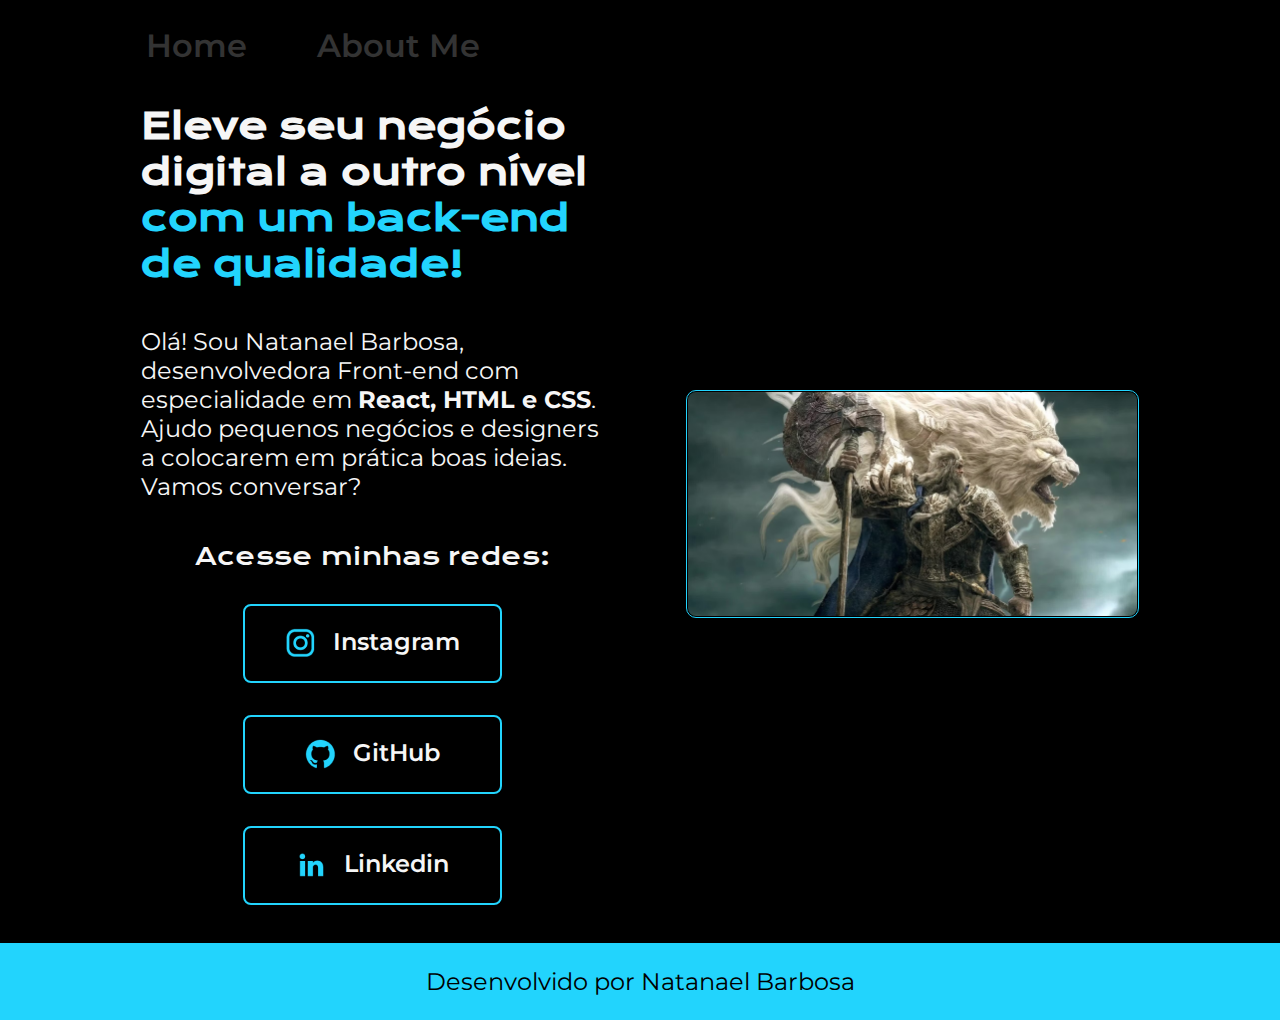
<file: index.html>
<!DOCTYPE html>
<html lang="pt-br">
<head>
    <meta charset="UTF-8">
    <meta name="viewport" content="width=device-width, initial-scale=1.0">
    <title>Portifólio</title>
    <link rel="stylesheet" href="./styles/style.css">
</head>
<body>
    <header class="cabecalho">
        <nav class="cabecalho__menu">
            <a class="cabecalho__menu__link" href="index.html">Home</a>
            <a class="cabecalho__menu__link" href="about.html">About Me</a>
        </nav>
    </header>
    <main class="apresentacao">
        <section class="apresentacao__conteudo"> 
            <h1 class="apresentacao__conteudo__titulo">Eleve seu negócio digital a outro nível <strong class="titulo-destaque">com um back-end de qualidade!</strong></h1>
            <p class="apresentacao__conteudo__texto">Olá! Sou Natanael Barbosa, desenvolvedora Front-end com especialidade em <strong>React, HTML e CSS</strong>. Ajudo pequenos negócios e designers a colocarem em prática boas ideias. Vamos conversar?</p>
            <div class="apresentacao__links">
                <h2 class="apresentacao__links__subtitulo">Acesse minhas redes:</h2>
                <a class="apresentacao__links__nav" href="https://www.instagram.com/nathan_barboss/"> 
                <img class="apresentacao__links__img" src="Imagens/instagram.png">
                    Instagram</a>
                <a class="apresentacao__links__nav" href="https://github.com/NatanaelABarbosa"> 
                    <img class="apresentacao__links__img" src="Imagens/github.png">
                    GitHub</a>
                <a class="apresentacao__links__nav" href="https://www.linkedin.com/in/natanael-leandro-alves-barbosa-657a17312/"> 
                    <img class="apresentacao__links__img" src="Imagens/linkedin.png">
                    Linkedin</a>
            </div>
        </section>
        <img class="apresentacao__conteudo__img" src=".\Imagens\godfrey.png" alt="godfrey">
    </main>
    <footer class="rodape">
        <p class="rodape__texto">Desenvolvido por Natanael Barbosa</p>
    </footer>
</body>
</html>
</file>
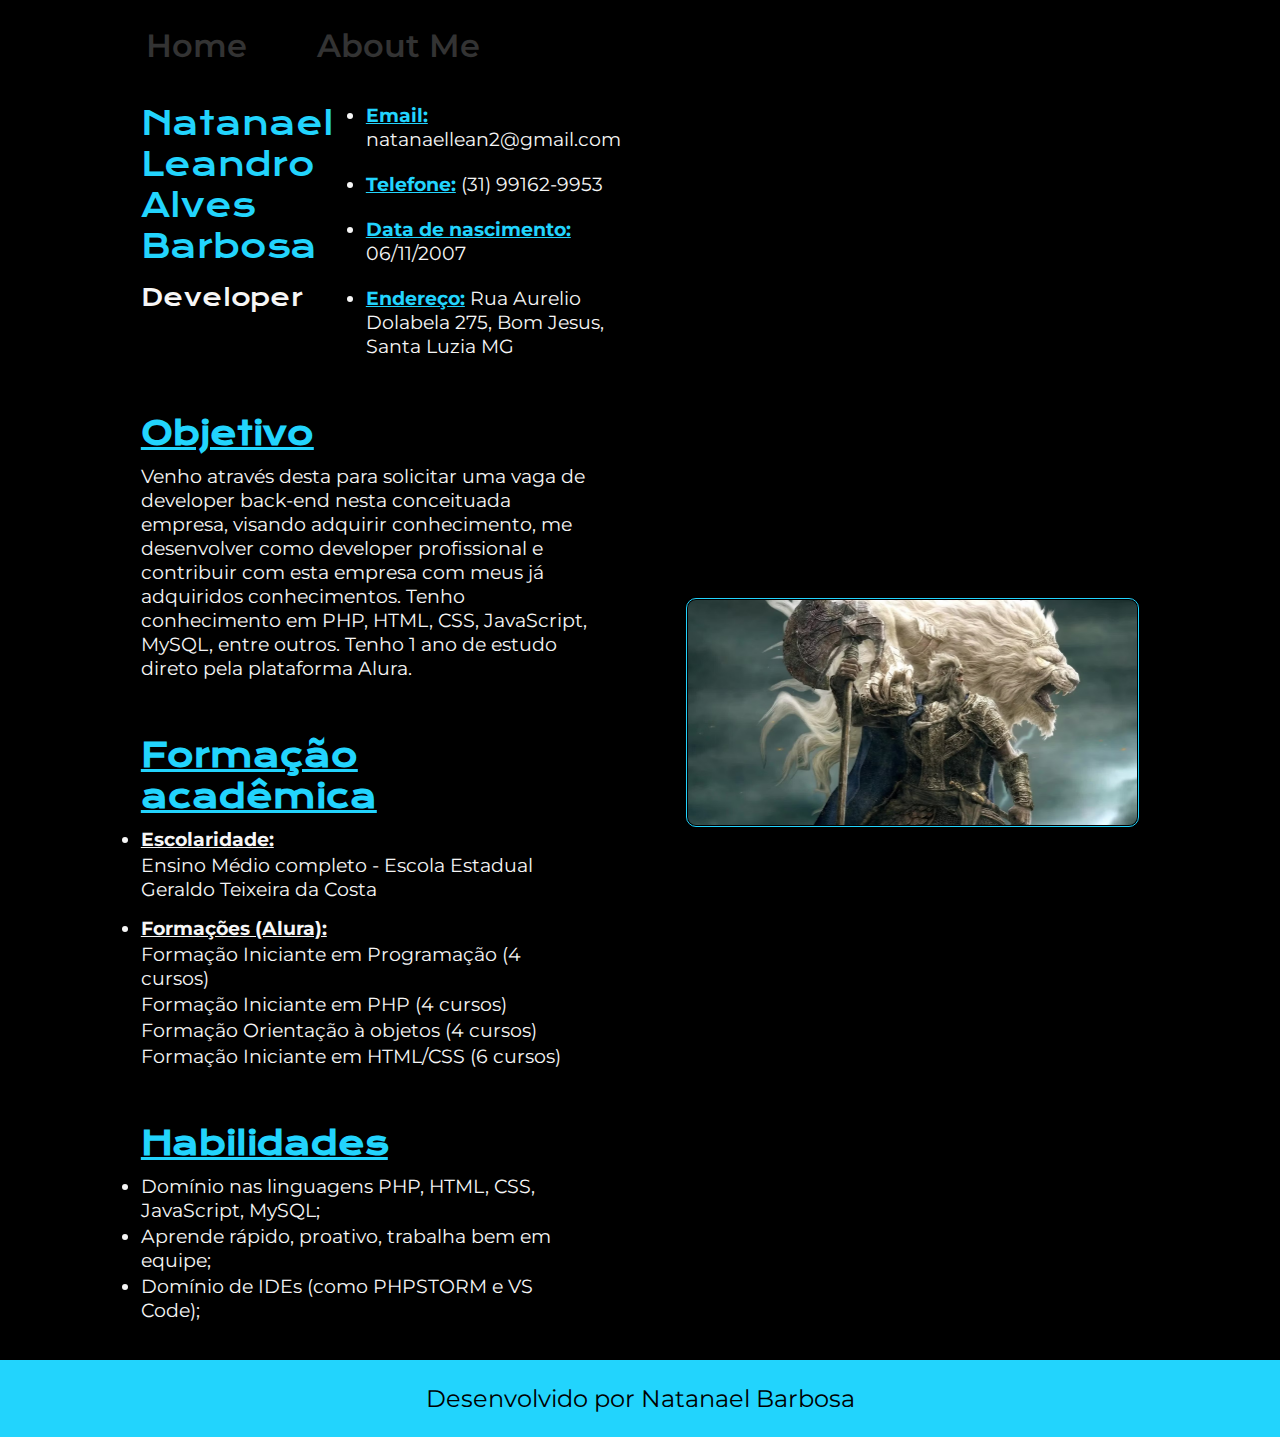
<file: about.html>
<!DOCTYPE html>
<html lang="pt-br">
<head>
    <meta charset="UTF-8">
    <meta name="viewport" content="width=device-width, initial-scale=1.0">
    <title>About Me</title>
    <link rel="stylesheet" href="./styles/style.css">
</head>
<body>
    <header class="cabecalho">
        <nav class="cabecalho__menu">
            <a class="cabecalho__menu__link" href="index.html">Home</a>
            <a class="cabecalho__menu__link" href="about.html">About Me</a>
        </nav>
    </header>
    <main class="apresentacao2">
        <section class="apresentacao__conteudo_about">
            <div class="informacoes_pessoais">
                <div class="informacoes_pessoais__nome">        
                    <h1 class="apresentacao__conteudo_about__titulo">Natanael Leandro <br> Alves Barbosa</h1>
                    <h2 class="apresentacao__conteudo_about__subtitulo">Developer</h2>
                </div>
                <ul class="informacoes_pessoais__dados">
                    <li class="apresentacao__conteudo_about__texto"><strong class="texto-forte">Email:</strong> natanaellean2@gmail.com</li>
                    <li class="apresentacao__conteudo_about__texto"><strong class="texto-forte">Telefone:</strong> (31) 99162-9953</li>
                    <li class="apresentacao__conteudo_about__texto"><strong class="texto-forte">Data de nascimento:</strong> 06/11/2007</li>
                    <li class="apresentacao__conteudo_about__texto"><strong class="texto-forte">Endereço:</strong> Rua Aurelio Dolabela 275, Bom Jesus, Santa Luzia MG</li>
                </ul>
            </div>
            <div class="objetivo">
                <h1 class="apresentacao__conteudo_about__titulo_secao">Objetivo</h1>
                <p class="apresentacao__conteudo_about__texto">Venho através desta para solicitar uma vaga de developer back-end nesta conceituada empresa, visando adquirir conhecimento, me desenvolver como developer profissional e contribuir com esta empresa com meus já adquiridos conhecimentos. Tenho conhecimento em PHP, HTML, CSS, JavaScript, MySQL, entre outros. Tenho 1 ano de estudo direto pela plataforma Alura.</p>
            </div>
            <div class="formacao-academica">
                <h1 class="apresentacao__conteudo_about__titulo_secao">Formação acadêmica</h1>
                <ul class="apresentacao__conteudo_about__secao_lista_formacao ">
                    <div class="formacao-1">
                        <li class="apresentacao__conteudo_about__texto"><strong class="texto-fortinho">Escolaridade:</strong></li>
                        <p class="apresentacao__conteudo_about__texto">Ensino Médio completo - Escola Estadual Geraldo Teixeira da Costa</p>
                    </div>
                    <div class="formacao-2">
                        <li class="apresentacao__conteudo_about__texto"><strong class="texto-fortinho">Formações (Alura):</strong></li>
                        <p class="apresentacao__conteudo_about__texto">Formação Iniciante em Programação (4 cursos)
                        </p>
                        <p class="apresentacao__conteudo_about__texto">Formação Iniciante em PHP (4 cursos)</p>
                        <p class="apresentacao__conteudo_about__texto">Formação Orientação à objetos (4 cursos)</p>
                        <p class="apresentacao__conteudo_about__texto">Formação Iniciante em HTML/CSS (6 cursos)</p>
                    </div>
                </ul>
            </div>
            <div class="habilidades">
                <h1 class="apresentacao__conteudo_about__titulo_secao">Habilidades</h1>
                <ul class="apresentacao__conteudo_about__secao_lista_habilidades">
                    <li class="apresentacao__conteudo_about__texto">Domínio nas linguagens PHP, HTML, CSS, JavaScript, MySQL;</li>
                    <li class="apresentacao__conteudo_about__texto">Aprende rápido, proativo, trabalha bem em equipe;</li>
                    <li class="apresentacao__conteudo_about__texto">Domínio de IDEs (como PHPSTORM e VS Code);</li>
                </ul>
            </div>
        </section>
        <img class="apresentacao__conteudo__img" src=".\Imagens\godfrey.png" alt="godfrey">
    </main>
    <footer class="rodape">
        <p class="rodape__texto">Desenvolvido por Natanael Barbosa</p>
    </footer>
</body>
</html>
</file>
<file: styles/style.css>
@import url('https://fonts.googleapis.com/css2?family=Krona+One&display=swap');
@import url('https://fonts.googleapis.com/css2?family=Krona+One&family=Montserrat&display=swap');
@import url('https://fonts.googleapis.com/css2?family=Krona+One&family=Montserrat:wght@600&display=swap');

:root {
    --azul-claro: #22D4FD;
    --preto: #000000;
    --branco: #F6F6F6;
    --cinza: #333;
    --azul: #007BFF;

    --fonte-montserrat: 'Montserrat', sans-serif;
    --fonte-krona-one: 'Krona One', sans-serif;
}

* {
    padding: 0;
    margin: 0px;
    border: 0;
}

body {
    background-color: var(--preto);
    color: var(--branco);
    box-sizing: border-box;
    /* height: 100vh; */
}

.cabecalho {
    padding: 2% 0 0 11%;
}

.cabecalho__menu {
    display: flex;
    gap: 60px;
}

.cabecalho__menu__link {
    font-size: 1.5rem;
    font-family: var(--fonte-montserrat);
    font-weight: 600;
    color: var(--cinza);
    font-size: 2rem;
    text-decoration: none;
    padding: 0 5px;
}

.cabecalho__menu__link:hover {
    color: var(--azul);
    background-color: var(--cinza);
    border-radius: 10px;
}

.titulo-destaque {
    color: var(--azul-claro);
}

.apresentacao {
    padding: 3% 11%;
    display: flex;
    align-items: center;
    justify-content: space-between;
    gap: 82px;
}

.apresentacao__conteudo {
    width: 50%;
    display: flex;
    flex-direction: column;
    gap: 40px;
}

.apresentacao__conteudo__img {
    border: 1px solid var(--azul-claro);
    padding: 1px;
    border-radius: 10px;
    width: 45%;
}

.apresentacao__conteudo__titulo {
    font-size: 2.25rem;
    font-family: var(--fonte-krona-one);
}

.apresentacao__conteudo__texto {
    font-size: 1.5rem;
    font-family: var(--fonte-montserrat);
}

.apresentacao__links {
    display: flex;
    align-items: center;
    flex-direction: column;
    gap: 32px;
}

.apresentacao__links__subtitulo {
    font-family: var(--fonte-krona-one);
    font-weight: 400;
    font-size: 1.5rem;
}

.apresentacao__links__nav {
    /* background-color: #22D4FD; */
    width: 55%;
    border: 2px solid var(--azul-claro);
    padding-top: 21.5px;
    padding-bottom: 21.5px;
    text-align: center;
    border-radius: 8px;
    text-decoration: none;
    color: var(--branco);
    font-family: var(--fonte-montserrat);
    font-weight: 600;
    font-size: 1.5rem;
    display: flex;
    justify-content: center;
    gap: 16px;
}

.apresentacao__links__nav:hover {
    background-color: var(--cinza);
    padding-left: 25px;
    padding-right: 25px;
}

.rodape {
    color: var(--preto);
    background-color: var(--azul-claro);
    padding: 24px;
    font-size: 1.5rem;
    font-family: var(--fonte-montserrat);
    text-align: center;
}

.apresentacao2 {
    padding: 3% 11%;
    display: flex;
    align-items: center;
    justify-content: space-between;
    gap: 82px;
}

.apresentacao__conteudo_about {
    width: 45%; 
    display: flex;
    flex-direction: column;
    gap: 55px
}

.apresentacao__conteudo_about__titulo {
    font-family: var(--fonte-krona-one);
    font-weight: 400;
    font-size: 2rem;
    margin-bottom: 15px;
    color: var(--azul-claro);
}

.apresentacao__conteudo_about__subtitulo {
    font-family: var(--fonte-krona-one);
    font-weight: 400;
    font-size: 1.5rem;
    color: var(--branco);
}

.apresentacao__conteudo_about__texto {
    font-family: var(--fonte-montserrat);
    font-weight: 400px;
    font-size: 1.20rem;
    color: var(--branco);
}

.apresentacao__conteudo_about__titulo_secao {
    font-family: var(--fonte-krona-one);
    font-weight: 600;
    color: var(--azul-claro);
    text-decoration: underline;
}

.texto-forte {
    color: var(--azul-claro);
    text-decoration: underline;
}

.informacoes_pessoais {
    padding-right: 90px;
    display: flex;
    gap: 2rem;
}

.informacoes_pessoais__dados {
    display: flex;
    flex-direction: column;
    gap: 21px;
}

.objetivo, .formacao-academica, .habilidades {
    display: flex;
    flex-direction: column;
    gap: 10px;
}

.apresentacao__conteudo_about__secao_lista_formacao {
    display: flex;
    gap: 15px;
    flex-direction: column;
}

.texto-fortinho {
    text-decoration: underline;
    color: var(--branco);
}

.formacao-1, .formacao-2, .apresentacao__conteudo_about__secao_lista_habilidades {
    display: flex;
    flex-direction: column;
    gap: 2px;
}

@media (max-width: 1100px) {
    
    .cabecalho {
        padding: 10%;
    }

    .cabecalho__menu {
        justify-content: center;
    }
    
    .apresentacao {
        flex-direction: column-reverse;
        width: 80%;
        padding: 9%;
    }

    .apresentacao2 {
        flex-direction: column-reverse;
        justify-content: center;
        padding: 9%;
    }

    .apresentacao__conteudo {
        width: auto;
    }

    .apresentacao__conteudo__titulo {
        font-size: 1.5rem;
    }

    .apresentacao__conteudo_about {
        width: auto;
    }

    .informacoes_pessoais {
        flex-direction: column;
        padding-left: 3%;
    }

    .informacoes_pessoais__dados {
        gap: 12px;
    }

    .apresentacao__links__nav {
        padding-left: 10px;
        padding-right: 10px;
    }

    .rodape {
        margin-top: 10%;
    }
}
</file>
